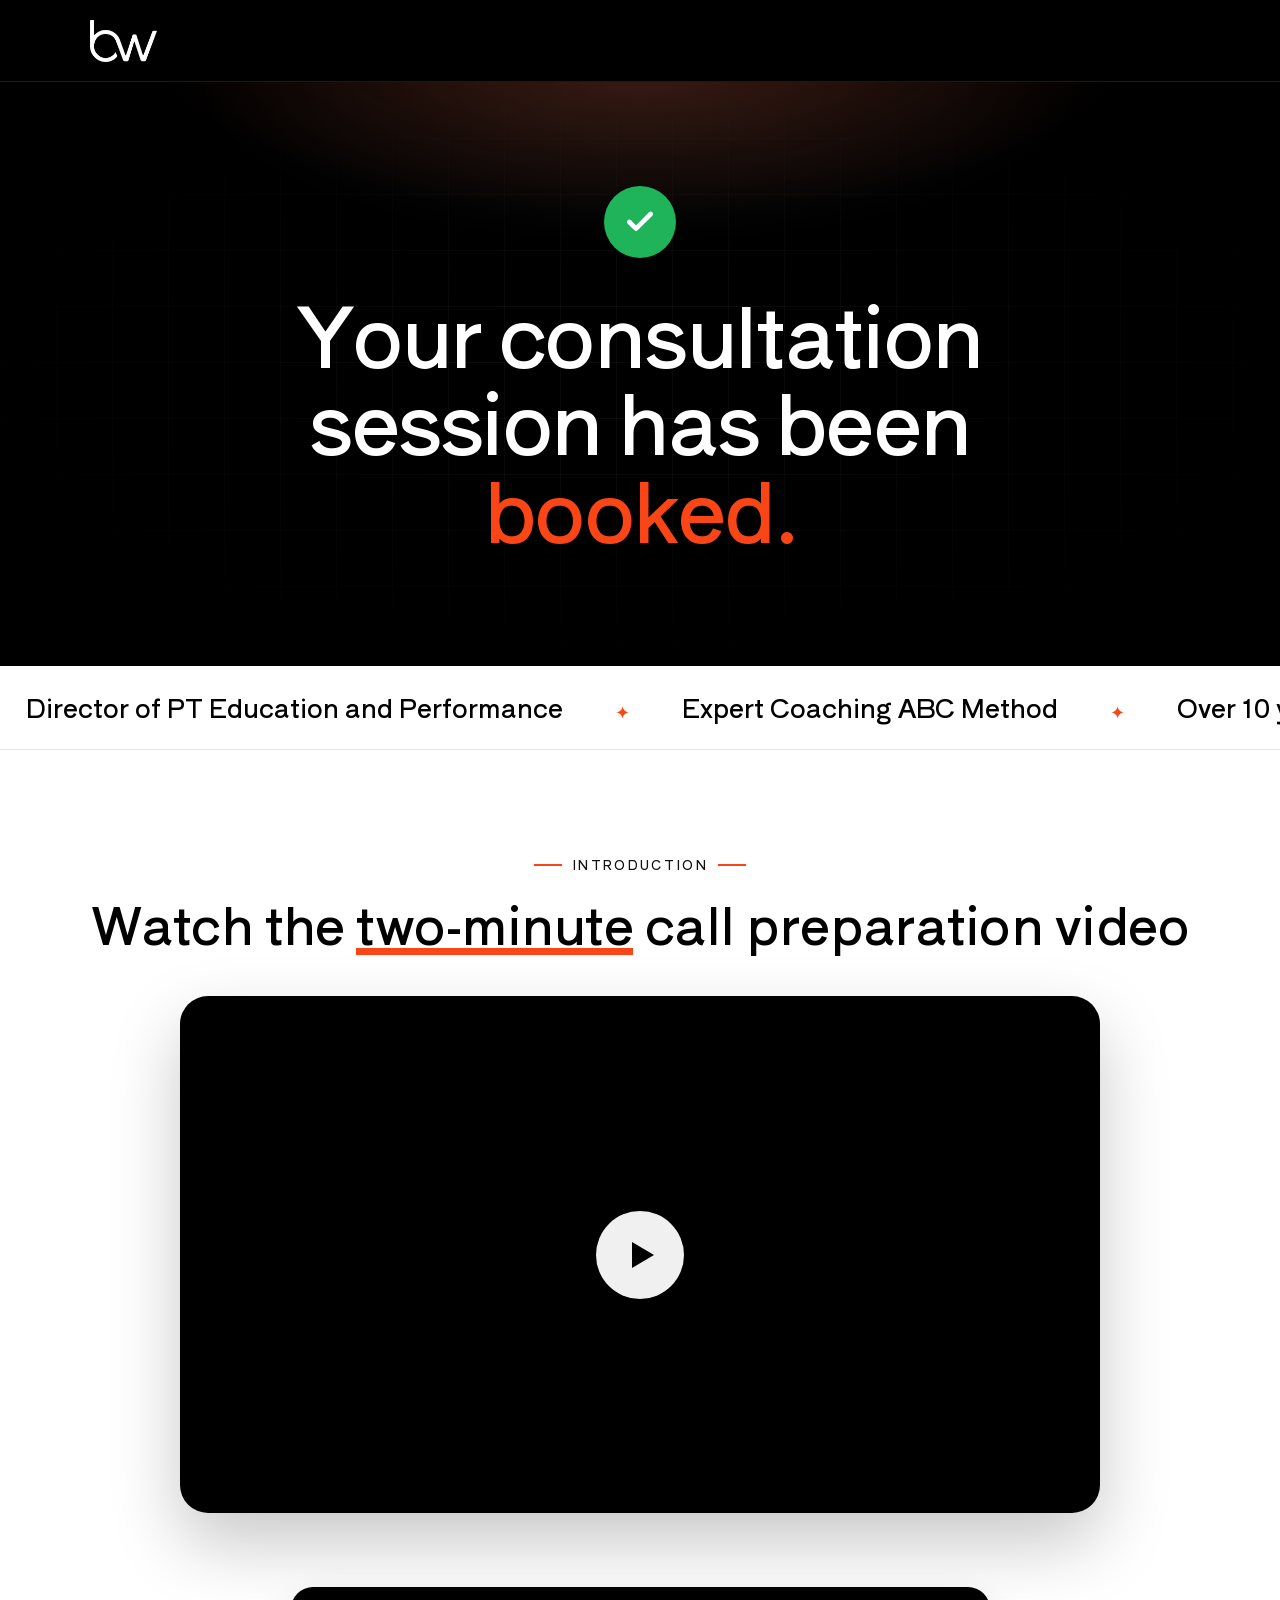
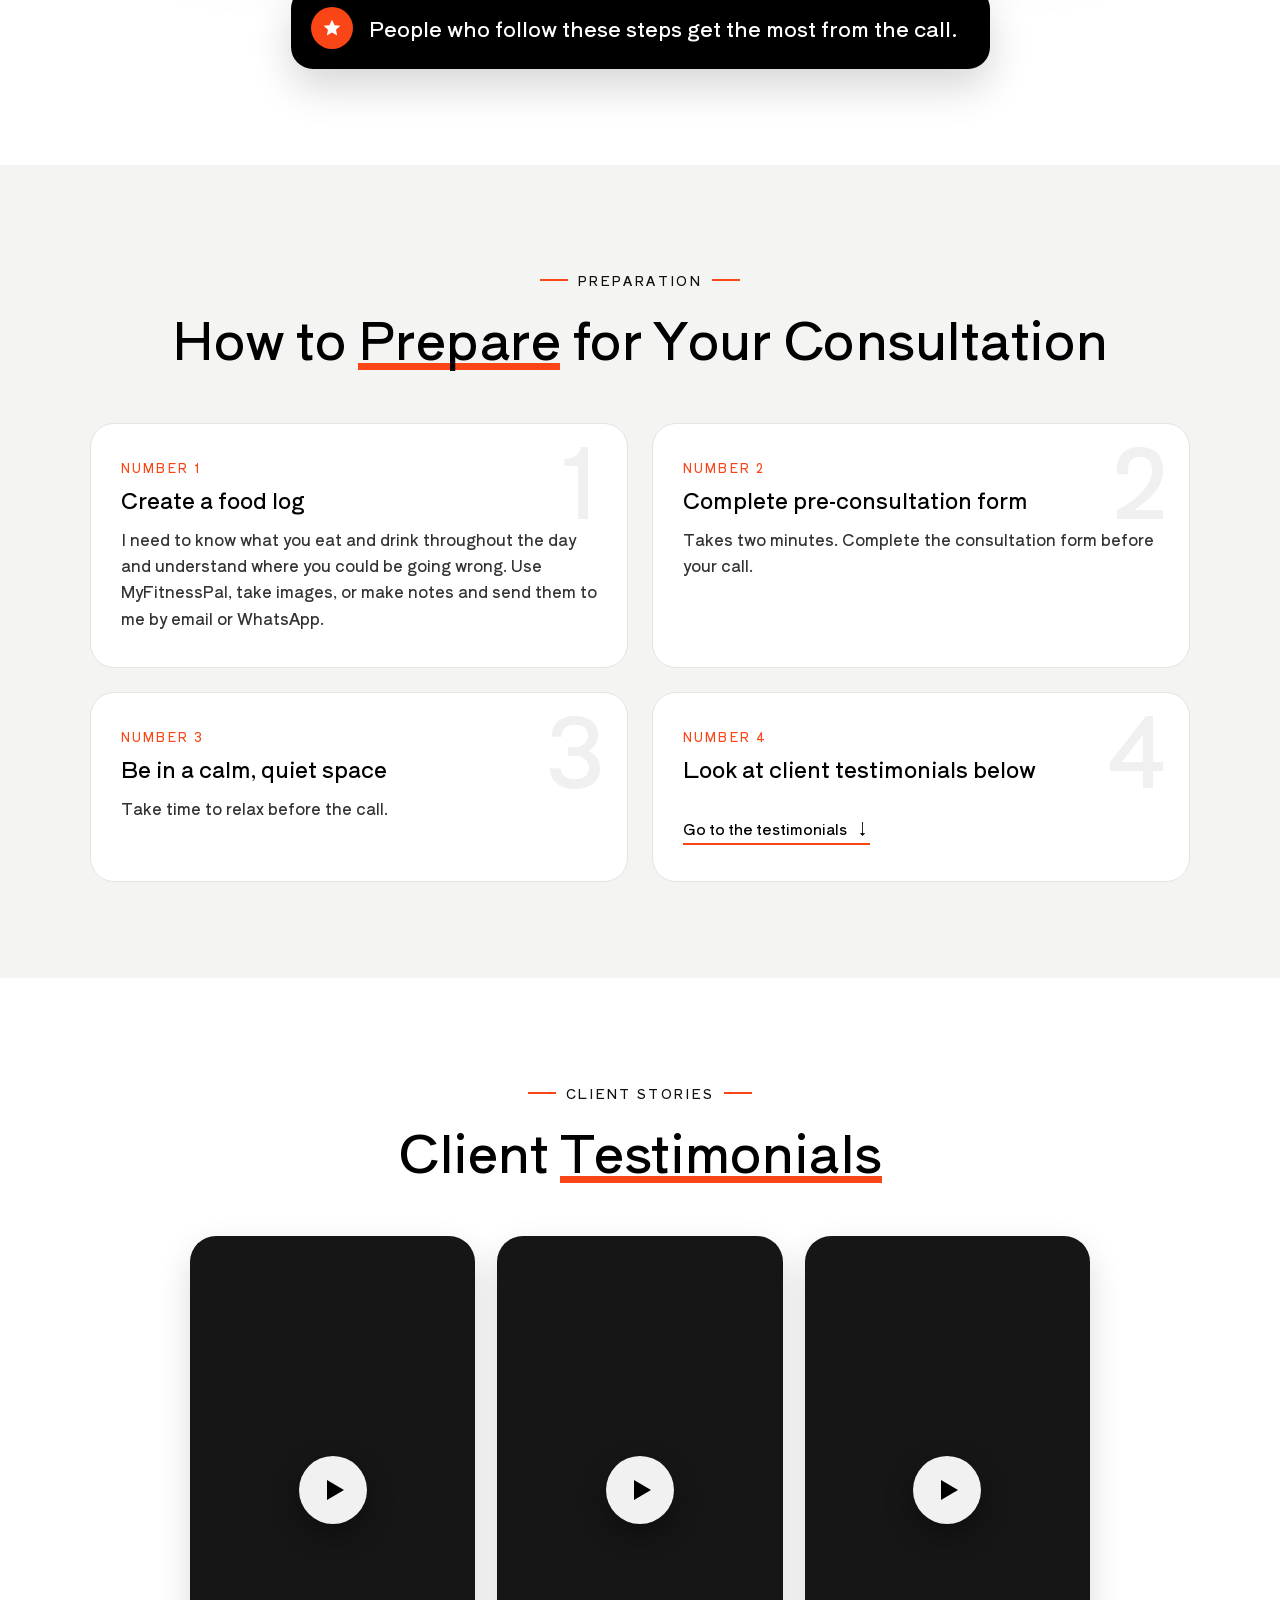
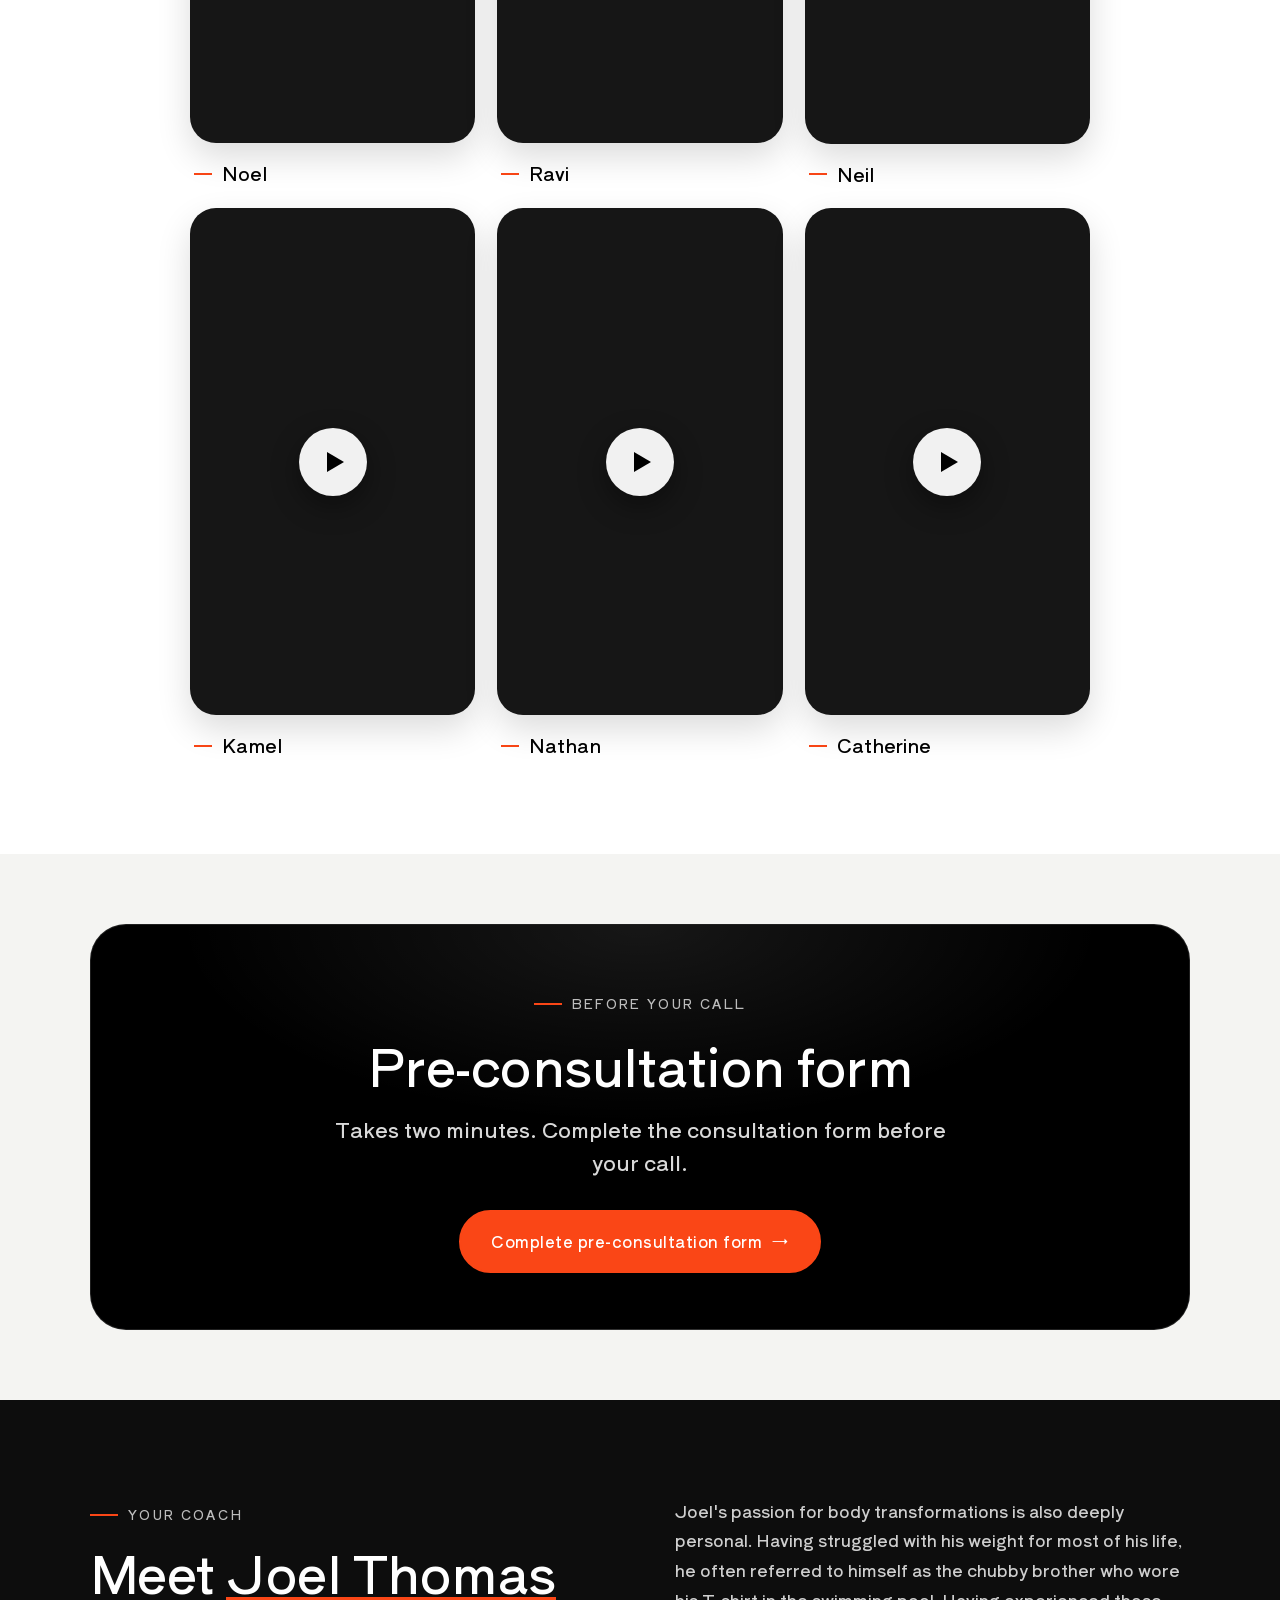
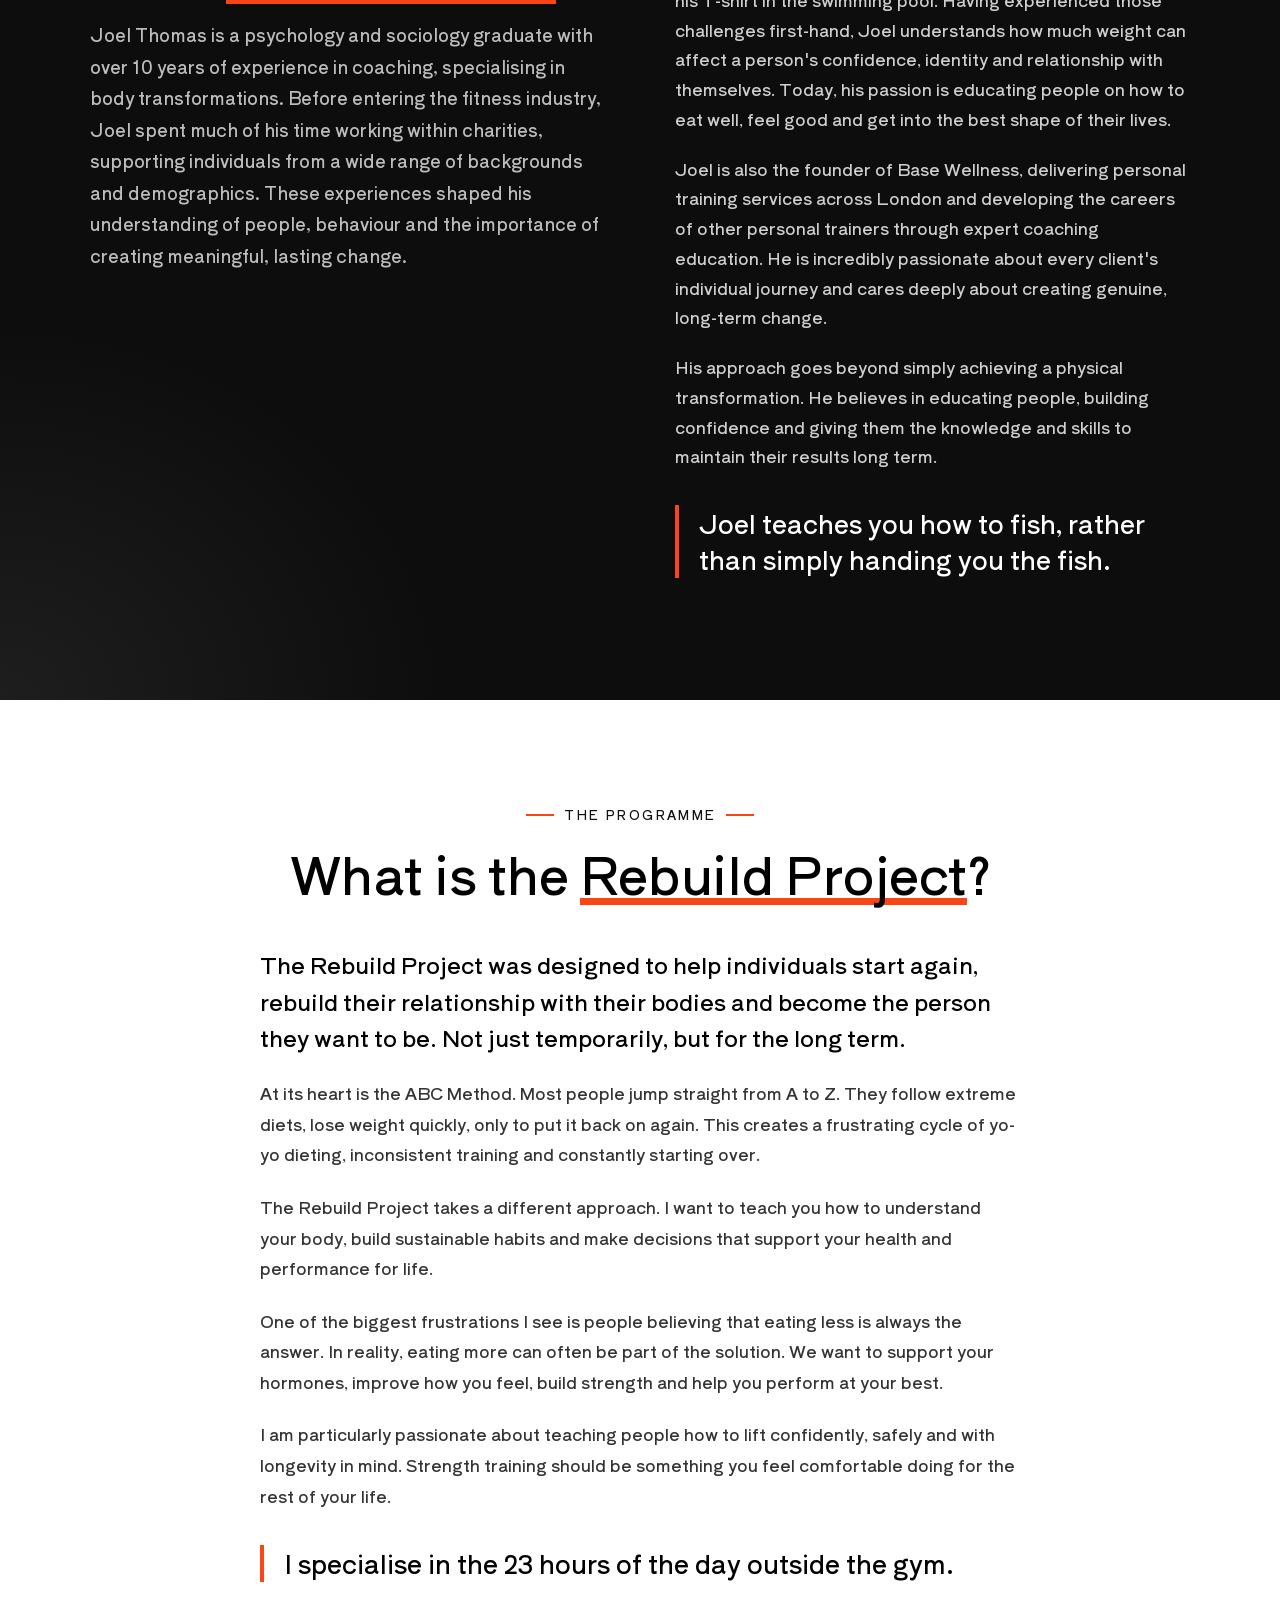
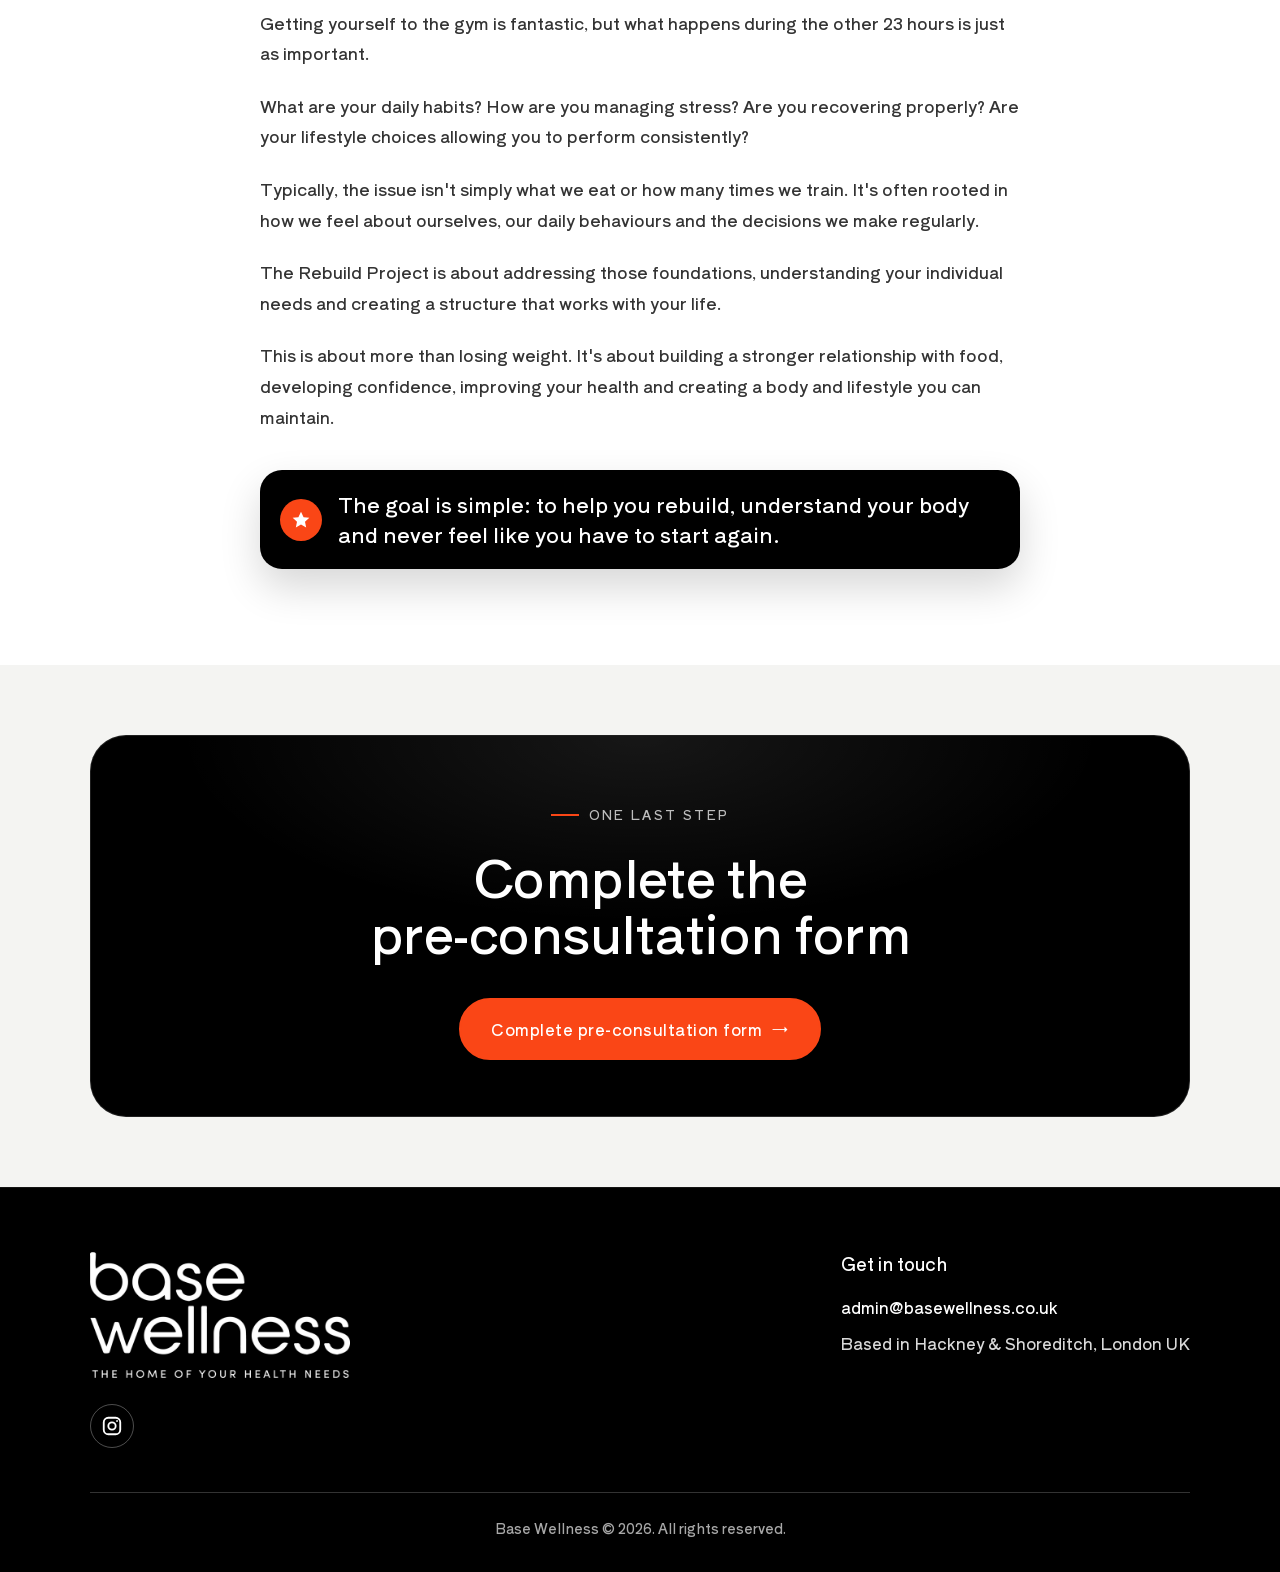
<file: rebuild/index.html>
<!doctype html>
<html lang="en">
<head>
<meta charset="utf-8">
<meta name="viewport" content="width=device-width, initial-scale=1">
<meta name="robots" content="noindex, nofollow">
<title>Your consultation session has been booked | Base Wellness</title>
</head>
<body style="margin:0">
<style>
@import url('https://fonts.googleapis.com/css2?family=Shippori+Antique&display=swap');
/* OPTIONAL (Elementor): only if the page isn't edge-to-edge after following the setup steps, remove the comment markers around the next rule.
.bwlp{width:100vw;max-width:100vw;margin-left:calc(50% - 50vw)}
*/
.bwlp{--bw-black:#000000;--bw-ink:#0d0d0d;--bw-white:#ffffff;--bw-grey:#f4f4f2;--bw-line:#e4e4e0;--bw-text:#333333;--bw-orange:#FA4616;--bw-orange-dark:#d93a0e;--bw-green:#1fb45a;--bw-radius:24px;font-family:"Shippori Antique",sans-serif;color:var(--bw-text);line-height:1.65;overflow-x:clip;-webkit-text-size-adjust:100%;text-size-adjust:100%;-webkit-font-smoothing:antialiased}
.bwlp *{box-sizing:border-box}
.bwlp h1,.bwlp h2,.bwlp h3,.bwlp p,.bwlp li,.bwlp a,.bwlp span,.bwlp strong,.bwlp em,.bwlp section h1,.bwlp section h2,.bwlp section h3,.bwlp section p{font-family:"Shippori Antique",sans-serif!important}
.bwlp section{padding:110px 20px;position:relative}
.bwlp .bw-wrap{max-width:1100px;margin:0 auto;position:relative}
.bwlp section h1,.bwlp section h2,.bwlp section h3{color:var(--bw-black);line-height:1.12;margin:0 0 18px;padding:0;font-weight:400!important;font-style:normal;text-transform:none;letter-spacing:-.01em;text-shadow:none}
.bwlp section h1{font-size:clamp(26px,6.5vw,78px)}
.bwlp section h2{font-size:clamp(22px,4.4vw,52px)}
.bwlp section h3{font-size:22px;letter-spacing:0}
.bwlp section p{margin:0 0 16px;font-weight:400;font-style:normal;text-transform:none}
.bwlp em{font-style:normal;color:inherit;background:linear-gradient(transparent 84%,var(--bw-orange) 84%,var(--bw-orange) 93%,transparent 93%) no-repeat 0 0/100% 100%}
.bwlp .bw-eyebrow{display:inline-flex;align-items:center;gap:10px;font-size:13px;letter-spacing:.18em;text-transform:uppercase;margin-bottom:18px;color:#111}
.bwlp .bw-about .bw-eyebrow,.bwlp .bw-parq-box .bw-eyebrow{color:#bdbdbd}
.bwlp .bw-eyebrow:before{content:"";width:28px;height:2px;background:var(--bw-orange)}
.bwlp .bw-center .bw-eyebrow:after{content:"";width:28px;height:2px;background:var(--bw-orange)}
.bwlp .bw-lead{font-size:clamp(15px,2vw,21px);max-width:660px}
.bwlp .bw-center{text-align:center}
.bwlp .bw-center .bw-lead{margin-left:auto;margin-right:auto}

/* Buttons */
.bwlp .bw-btn{display:inline-flex;align-items:center;gap:10px;padding:16px 30px;border-radius:999px;background:var(--bw-orange);color:var(--bw-white)!important;font-size:16px;letter-spacing:.5px;text-decoration:none!important;border:2px solid var(--bw-orange);transition:transform .25s,background .25s,border-color .25s,box-shadow .25s;cursor:pointer}
.bwlp .bw-btn:after{content:"\2192";transition:transform .25s}
.bwlp .bw-btn:hover{transform:translateY(-3px);background:var(--bw-orange-dark);border-color:var(--bw-orange-dark);box-shadow:0 12px 28px rgba(250,70,22,.35)}
.bwlp .bw-btn:hover:after{transform:translateX(4px)}
.bwlp .bw-btn:focus-visible,.bwlp a:focus-visible{outline:3px solid var(--bw-orange);outline-offset:3px}
.bwlp .bw-btn-outline{background:transparent;color:var(--bw-black)!important;border-color:var(--bw-black);margin-left:10px}
.bwlp .bw-btn-outline:hover{background:var(--bw-black);border-color:var(--bw-black);box-shadow:none}
.bwlp .bw-btn-light{background:var(--bw-orange);border-color:var(--bw-orange);color:var(--bw-white)!important}

/* Animation */
@keyframes bw-up{from{opacity:0;transform:translateY(28px)}to{opacity:1;transform:none}}
@keyframes bw-pulse{0%{box-shadow:0 0 0 0 rgba(31,180,90,.55)}100%{box-shadow:0 0 0 26px rgba(31,180,90,0)}}
@keyframes bw-scroll{from{transform:translateX(0)}to{transform:translateX(-50%)}}
.bwlp .bw-hero .bw-wrap>*{animation:bw-up .8s cubic-bezier(.2,.7,.2,1) both}
.bwlp .bw-hero .bw-wrap>*:nth-child(2){animation-delay:.1s}
.bwlp .bw-hero .bw-wrap>*:nth-child(3){animation-delay:.2s}
.bwlp .bw-hero .bw-wrap>*:nth-child(4){animation-delay:.3s}

/* Header + footer logos */
.bwlp .bw-header{background:var(--bw-black);border-bottom:1px solid rgba(255,255,255,.1)}
.bwlp .bw-header-in{max-width:1240px;margin:0 auto;padding:0 24px;height:81px;display:flex;align-items:center}
.bwlp .bw-header img{display:block;height:42px;width:auto;max-width:none}
.bwlp .bw-footer{background:var(--bw-black);padding:64px 20px 32px;border-top:1px solid rgba(255,255,255,.08);color:#d9d9d9}
.bwlp .bw-footer-grid{display:flex;justify-content:space-between;align-items:flex-start;gap:40px}
.bwlp .bw-footer img{display:block;width:min(260px,100%);height:auto}
.bwlp .bw-footer-brand{display:flex;flex-direction:column;align-items:flex-start;gap:26px}
.bwlp .bw-footer .bw-social{display:inline-flex;align-items:center;justify-content:center;width:44px;height:44px;border:1px solid rgba(255,255,255,.3);border-radius:50%;color:#fff!important;transition:background .3s,border-color .3s,transform .3s}
.bwlp .bw-footer .bw-social svg{width:22px;height:22px;display:block}
.bwlp .bw-footer .bw-social:hover{background:var(--bw-orange);border-color:var(--bw-orange);transform:translateY(-3px);text-decoration:none!important}
.bwlp .bw-footer-contact{text-align:left;min-width:260px}
.bwlp .bw-footer h4{margin:0 0 18px!important;padding:0!important;font-size:18px!important;line-height:1.3!important;font-weight:400!important;letter-spacing:0!important;text-transform:none!important;color:#fff!important;font-family:"Shippori Antique",sans-serif!important}
.bwlp .bw-footer p{margin:0 0 10px;font-size:16px;color:#d9d9d9}
.bwlp .bw-footer a{color:#fff!important;text-decoration:none!important}
.bwlp .bw-footer a:hover{text-decoration:underline!important;text-decoration-color:var(--bw-orange)!important;text-underline-offset:4px}
.bwlp .bw-footer-bottom{margin-top:44px;padding-top:24px;border-top:1px solid rgba(255,255,255,.2);text-align:center;font-size:14px;color:#a8a8a8}
@media (max-width:900px){
  .bwlp .bw-header-in{height:64px;padding:0 18px}
  .bwlp .bw-header img{height:34px}
  .bwlp .bw-footer{padding:44px 18px 26px}
  .bwlp .bw-footer-grid{flex-direction:column;gap:32px}
  .bwlp .bw-footer img{width:min(220px,70%)}
  .bwlp .bw-footer-contact{min-width:0}
  .bwlp .bw-footer-bottom{margin-top:32px}
}

/* Scroll effects (classes are added by the script at the bottom; without the script everything stays visible) */
.bwlp [id]{scroll-margin-top:24px}
.bwlp .bw-progress{position:fixed;top:0;left:0;width:100%;height:3px;background:var(--bw-orange);transform:scaleX(0);transform-origin:left;z-index:9999;pointer-events:none}
.bwlp button.bw-top{position:fixed;right:22px;bottom:22px;z-index:90;width:48px;height:48px;padding:0;margin:0;border:1px solid rgba(255,255,255,.28)!important;border-radius:50%;background:#000!important;color:#fff!important;font-family:"Shippori Antique",sans-serif!important;font-size:20px;line-height:1;cursor:pointer;box-shadow:0 10px 28px rgba(0,0,0,.3);opacity:0;visibility:hidden;transform:translateY(14px);transition:opacity .3s,transform .3s,background .3s,visibility .3s}
.bwlp button.bw-top.is-visible{opacity:1;visibility:visible;transform:none}
.bwlp button.bw-top:hover{background:var(--bw-orange)!important;border-color:var(--bw-orange)!important}
.bwlp.bw-js .bw-reveal{opacity:0;transform:translateY(38px);transition:opacity .9s ease var(--d,0ms),transform .9s cubic-bezier(.2,.7,.2,1) var(--d,0ms)}
.bwlp.bw-js .bw-reveal-right{transform:translateX(44px)}
.bwlp.bw-js .bw-reveal-scale{transform:translateY(28px) scale(.95)}
.bwlp.bw-js .bw-reveal.is-in{opacity:1;transform:none}
.bwlp.bw-js .bw-reveal:not(.is-in) em{background-size:0 100%}
.bwlp.bw-js .bw-reveal.is-in em{transition:background-size 1s cubic-bezier(.2,.7,.2,1) .45s}
/* 1. Hero / confirmation */
.bwlp .bw-hero{background:var(--bw-black);color:#d9d9d9;padding:104px 20px 92px;background-image:radial-gradient(ellipse 55% 45% at 50% -8%,rgba(250,70,22,.2),transparent 70%),radial-gradient(ellipse 50% 40% at 50% 0%,rgba(255,255,255,.07),transparent 70%)}
.bwlp .bw-hero .bw-wrap{z-index:1}
.bwlp .bw-hero:after{content:"";position:absolute;left:0;right:0;bottom:0;height:90px;background:linear-gradient(transparent,#000);pointer-events:none}
.bwlp .bw-hero:before{content:"";position:absolute;inset:0;background-image:linear-gradient(rgba(255,255,255,.04) 1px,transparent 1px),linear-gradient(90deg,rgba(255,255,255,.04) 1px,transparent 1px);background-size:56px 56px;-webkit-mask-image:radial-gradient(ellipse at center,#000 20%,transparent 75%);mask-image:radial-gradient(ellipse at center,#000 20%,transparent 75%)}
.bwlp .bw-hero .bw-check{width:72px;height:72px;border-radius:50%;background:var(--bw-green);display:flex;align-items:center;justify-content:center;margin:0 auto 30px;animation:bw-up .8s cubic-bezier(.2,.7,.2,1) both,bw-pulse 2.4s ease-out 1s infinite}
.bwlp .bw-check svg{width:32px;height:32px}
.bwlp .bw-hero h1{color:var(--bw-white);font-size:clamp(26px,6.6vw,84px);line-height:1.04;letter-spacing:-.03em;margin:0 auto 24px;max-width:900px}
.bwlp .bw-hero h1 em{background:none;color:var(--bw-orange)}
.bwlp .bw-hero .bw-lead{color:#b9b9b9;max-width:580px;font-size:clamp(16px,1.8vw,19px);line-height:1.6;margin-bottom:0}
.bwlp .bw-hero .bw-actions{margin-top:38px}
.bwlp .bw-hero .bw-btn-outline{color:var(--bw-white)!important;border-color:rgba(255,255,255,.55)}
.bwlp .bw-hero .bw-btn-outline:hover{background:var(--bw-white);border-color:var(--bw-white);color:var(--bw-black)!important}
.bwlp .bw-hero .bw-btn-outline:after{content:"\2193"}
.bwlp .bw-hero .bw-btn-outline:hover:after{transform:translateY(3px)}

/* Ticker */
.bwlp .bw-marquee{background:var(--bw-white);color:var(--bw-black);overflow:hidden;white-space:nowrap;padding:20px 0;border-bottom:1px solid var(--bw-line)}
.bwlp .bw-marquee div{display:inline-block;animation:bw-scroll 36s linear infinite}
.bwlp .bw-marquee span{font-size:clamp(18px,2.4vw,26px);padding:0 26px}
.bwlp .bw-marquee span:after{content:"\2726";margin-left:52px;color:var(--bw-orange);font-size:.7em;vertical-align:middle}

/* 2. Preparation intro */
.bwlp .bw-intro{padding:84px 20px 90px}
.bwlp .bw-callout{display:inline-flex;align-items:center;gap:16px;margin-top:34px;padding:20px 32px 20px 20px;background:var(--bw-black);color:#fff;border-radius:22px;font-size:clamp(17px,2vw,21px);line-height:1.4;text-align:left;box-shadow:0 18px 40px rgba(0,0,0,.16)}
.bwlp .bw-callout svg{flex:0 0 42px;width:42px;height:42px;padding:11px;border-radius:50%;background:var(--bw-orange)}

/* Grids and cards */
.bwlp .bw-grey{background:var(--bw-grey)}
.bwlp .bw-grid{display:grid;gap:24px;margin-top:56px}
.bwlp .bw-grid>*{min-width:0}
.bwlp .bw-grid-2{grid-template-columns:repeat(2,minmax(0,1fr))}
.bwlp .bw-grid-3{grid-template-columns:repeat(3,minmax(0,1fr))}
.bwlp .bw-grid-5{grid-template-columns:repeat(5,minmax(0,1fr))}
.bwlp .bw-card{background:var(--bw-white);border-radius:var(--bw-radius);padding:34px 30px 36px;position:relative;overflow:hidden;border:1px solid var(--bw-line);text-align:left;transition:transform .35s,background .35s,border-color .35s,box-shadow .35s}
.bwlp .bw-card:hover{transform:translateY(-6px);background:var(--bw-black);border-color:var(--bw-black);box-shadow:0 24px 48px rgba(0,0,0,.18)}
.bwlp .bw-card .bw-num{position:absolute;top:6px;right:22px;font-size:96px;line-height:1;color:var(--bw-black);opacity:.06;pointer-events:none;transition:opacity .35s,color .35s}
.bwlp .bw-card:hover .bw-num{color:#fff;opacity:.14}
.bwlp .bw-card h3{position:relative;margin-top:58px;margin-bottom:12px;transition:color .35s}
.bwlp .bw-card p{margin:0;font-size:16px;position:relative;transition:color .35s}
.bwlp .bw-card:hover h3{color:#fff}
.bwlp .bw-card:hover p{color:#bdbdbd}
.bwlp .bw-card:before{content:"";display:block;width:36px;height:4px;border-radius:4px;background:var(--bw-orange);position:absolute;top:34px;left:30px}
.bwlp .bw-card ul{list-style:none;margin:0;padding:0;position:relative}
.bwlp .bw-card li{position:relative;padding-left:22px;margin-bottom:10px;font-size:16px;transition:color .35s}
.bwlp .bw-card li:last-child{margin-bottom:0}
.bwlp .bw-card li:before{content:"";position:absolute;left:0;top:11px;width:7px;height:7px;border-radius:50%;background:var(--bw-orange)}
.bwlp .bw-card:hover li{color:#bdbdbd}
/* Preparation section polish */
.bwlp .bw-embed.bw-yt{box-shadow:0 30px 70px rgba(0,0,0,.22)}
.bwlp .bw-dur{position:absolute;left:20px;bottom:20px;z-index:3;padding:6px 14px;border-radius:999px;background:rgba(0,0,0,.72);color:#fff;font-size:14px;letter-spacing:.06em;-webkit-backdrop-filter:blur(6px);backdrop-filter:blur(6px)}
.bwlp .bw-prep-note{display:grid;grid-template-columns:.85fr 1.15fr;gap:28px 44px;align-items:center;max-width:920px;margin:44px auto 0;text-align:left}
.bwlp .bw-prep-note .bw-lead{margin:0;max-width:none;font-size:clamp(18px,2vw,22px);line-height:1.55;color:var(--bw-black)}
.bwlp .bw-prep-note .bw-callout{display:flex;width:100%;margin:0}
.bwlp section h3.bw-subhead{margin:76px 0 0;font-size:clamp(19px,3.2vw,38px)}
.bwlp h3.bw-subhead:before{content:"";display:block;width:48px;height:3px;border-radius:3px;background:var(--bw-orange);margin:0 auto 24px}
.bwlp .bw-subhead + .bw-grid{margin-top:40px}
.bwlp .bw-card .bw-step-label{position:relative;display:block;margin-top:0;font-size:12px;letter-spacing:.18em;text-transform:uppercase;color:var(--bw-orange);transition:color .35s}
.bwlp .bw-card .bw-step-label + h3{margin-top:8px}
.bwlp .bw-card:hover .bw-step-label{color:#ff8a66}
.bwlp .bw-card:before{display:none}
.bwlp .bw-card .bw-card-link{position:relative;display:inline-flex;align-items:center;gap:8px;margin-top:22px;padding-bottom:2px;border-bottom:2px solid var(--bw-orange);color:var(--bw-black)!important;font-size:15px;text-decoration:none!important;transition:color .35s,gap .3s}
.bwlp .bw-card .bw-card-link:after{content:"\2193"}
.bwlp .bw-card .bw-card-link:hover{gap:12px}
.bwlp .bw-card:hover .bw-card-link{color:#fff!important}
.bwlp section h2{text-wrap:balance}

/* 3. Meet Base Wellness */
.bwlp .bw-about{background:var(--bw-ink);color:#cfcfcf;background-image:radial-gradient(ellipse 50% 60% at 0% 100%,rgba(255,255,255,.07),transparent 70%)}
.bwlp .bw-about h2,.bwlp .bw-about h3{color:var(--bw-white)}
.bwlp .bw-split{display:grid;grid-template-columns:1fr 1fr;gap:70px;align-items:start}
.bwlp .bw-benefits{counter-reset:bw}
.bwlp .bw-split>div:first-child{position:sticky;top:40px}
.bwlp .bw-about .bw-split>div:first-child p{font-size:17px;line-height:1.7;color:#bdbdbd}
.bwlp .bw-benefit{background:rgba(255,255,255,.04);border:1px solid rgba(255,255,255,.1);border-radius:22px;padding:26px 28px 26px 92px;margin-bottom:14px;position:relative;counter-increment:bw;transition:background .3s,border-color .3s,transform .3s}
.bwlp .bw-benefit:before{content:"0" counter(bw);position:absolute;left:26px;top:26px;width:44px;height:44px;display:flex;align-items:center;justify-content:center;border:1px solid rgba(255,255,255,.28);border-radius:50%;font-size:15px;letter-spacing:.04em;color:#cfcfcf;transition:color .3s,border-color .3s,background .3s}
.bwlp .bw-benefit:hover{background:rgba(255,255,255,.08);border-color:rgba(255,255,255,.3);transform:translateX(6px)}
.bwlp .bw-benefit:hover:before{color:#fff;background:var(--bw-orange);border-color:var(--bw-orange)}
.bwlp .bw-benefit h3{font-size:22px!important;line-height:1.25!important;margin:0 0 8px!important;color:#fff;letter-spacing:0!important}
.bwlp .bw-benefit p{margin:0!important;font-size:16px!important;line-height:1.65!important;color:#bdbdbd}
.bwlp .bw-card h3{font-size:22px!important;line-height:1.25!important}

/* 6. Prepare video */
.bwlp .bw-embed{position:relative;aspect-ratio:16/9;max-width:920px;margin:44px auto 0;border-radius:28px;overflow:hidden;background:#000;box-shadow:0 24px 60px rgba(0,0,0,.2)}
.bwlp .bw-embed iframe{position:absolute;inset:0;width:100%;height:100%;border:0}
.bwlp .bw-embed video{position:absolute;inset:0;width:100%;height:100%;max-width:none;object-fit:contain;background:#000;display:block}
.bwlp section h3.bw-subhead{font-size:clamp(24px,3vw,34px);margin:72px 0 0}

/* 5 + 7. Client videos */
.bwlp .bw-video{position:relative;overflow:hidden;background:#161616;aspect-ratio:9/16;width:100%;min-width:0;border-radius:26px;box-shadow:0 14px 34px rgba(0,0,0,.14);transition:box-shadow .35s}
.bwlp .bw-video video{position:absolute;inset:0;width:100%;height:100%;max-width:100%;object-fit:cover;display:block}
.bwlp .bw-video iframe{position:absolute;inset:0;width:100%;height:100%;border:0;display:block}
/* Video thumbnails with custom play button (script at the bottom swaps in the YouTube player on click) */
.bwlp a.bw-yt{display:block;cursor:pointer;text-decoration:none!important}
.bwlp .bw-yt img{position:absolute;inset:0;width:100%;height:100%;max-width:none;object-fit:cover;display:block;filter:brightness(.9);transition:transform .6s,filter .3s}
.bwlp .bw-yt:hover img{transform:scale(1.04);filter:brightness(1)}
.bwlp .bw-yt:before{content:"";position:absolute;left:50%;top:50%;width:68px;height:68px;margin:-34px 0 0 -34px;border-radius:50%;background:rgba(255,255,255,.94);box-shadow:0 10px 28px rgba(0,0,0,.4);transition:transform .3s,background .3s;z-index:1}
.bwlp .bw-yt:after{content:"";position:absolute;left:50%;top:50%;margin:-10px 0 0 -6px;border-style:solid;border-width:10px 0 10px 17px;border-color:transparent transparent transparent #000;transition:border-color .3s;z-index:2}
.bwlp .bw-yt:hover:before{transform:scale(1.1);background:var(--bw-orange)}
.bwlp .bw-yt:hover:after{border-left-color:#fff}
.bwlp .bw-embed.bw-yt:before{width:88px;height:88px;margin:-44px 0 0 -44px}
.bwlp .bw-embed.bw-yt:after{margin:-13px 0 0 -8px;border-width:13px 0 13px 22px}
.bwlp .bw-yt.is-playing:before,.bwlp .bw-yt.is-playing:after{display:none}
.bwlp .bw-yt:focus-visible{outline:3px solid var(--bw-orange);outline-offset:3px}
.bwlp .bw-yt video{position:absolute;inset:0;width:100%;height:100%;max-width:none;object-fit:cover;background:#000;display:block}
.bwlp .bw-caption{min-width:0;overflow-wrap:anywhere}

.bwlp .bw-testi .bw-grid{align-items:start;gap:22px}
.bwlp .bw-testi .bw-grid-5{gap:20px}
.bwlp .bw-testi .bw-grid>div{text-align:left;transition:transform .35s}
.bwlp .bw-testi .bw-grid-3{max-width:900px;margin-left:auto;margin-right:auto}
.bwlp .bw-testi .bw-grid>div:hover{transform:translateY(-6px)}
.bwlp .bw-testi .bw-grid>div:hover .bw-video{box-shadow:0 28px 56px rgba(0,0,0,.24)}
.bwlp .bw-caption{padding:18px 4px 0}
.bwlp .bw-caption strong{display:flex;align-items:center;gap:10px;font-size:19px;font-weight:400;color:var(--bw-black);line-height:1.3}
.bwlp .bw-caption strong:before{content:"";flex:0 0 18px;height:2px;background:var(--bw-orange)}

/* 8. PAR-Q */
.bwlp .bw-parq{background:var(--bw-grey);padding-top:70px;padding-bottom:70px}
.bwlp .bw-parq-box{background:var(--bw-black);color:#d9d9d9;border-radius:36px;border:1px solid rgba(255,255,255,.12);padding:60px 30px 56px;text-align:center;position:relative;overflow:hidden;background-image:radial-gradient(ellipse 60% 70% at 50% 0%,rgba(255,255,255,.09),transparent 70%)}
.bwlp .bw-parq-box .bw-eyebrow{margin-bottom:22px}
.bwlp .bw-parq-box h2{color:#fff;max-width:760px;margin:0 auto 20px;line-height:1.08}
.bwlp .bw-parq-box .bw-lead{margin:0 auto 32px;max-width:620px;line-height:1.55}
.bwlp .bw-parq-box .bw-btn-light:hover{background:#fff;border-color:#fff;color:var(--bw-black)!important;box-shadow:0 12px 28px rgba(255,255,255,.15)}

@media (min-width:901px) and (max-width:1100px){
  .bwlp .bw-testi .bw-grid-5{grid-template-columns:repeat(6,minmax(0,1fr))}
  .bwlp .bw-testi .bw-grid-5>div{grid-column:span 2}
  .bwlp .bw-testi .bw-grid-5>div:nth-child(4){grid-column:2/4}
  .bwlp .bw-testi .bw-grid-5>div:nth-child(5){grid-column:4/6}
}
@media (max-width:900px){
  .bwlp .bw-grid-2,.bwlp .bw-grid-3,.bwlp .bw-split{grid-template-columns:1fr}
  .bwlp .bw-split{gap:28px}
  .bwlp section{padding:48px 18px}
  .bwlp .bw-intro{padding:44px 18px 48px}
  .bwlp .bw-hero{padding:56px 18px 48px}
  .bwlp .bw-grid{gap:14px;margin-top:32px}
  .bwlp .bw-card{padding:26px 22px 28px}
  .bwlp .bw-card:before{top:26px;left:22px}
  .bwlp .bw-card h3{margin-top:40px}
  .bwlp .bw-split>div:first-child{position:static}
  .bwlp .bw-benefit{padding:18px 18px 18px 70px;margin-bottom:10px}
  .bwlp .bw-benefit:before{left:16px;top:18px;width:38px;height:38px;font-size:13px}
  .bwlp .bw-benefit h3{font-size:19px!important}
  .bwlp .bw-benefit p{font-size:15px!important}
  .bwlp .bw-marquee{padding:14px 0}
  .bwlp .bw-callout{margin-top:24px;padding:16px 20px 16px 16px;gap:14px;border-radius:18px}
  .bwlp .bw-embed{margin-top:28px;border-radius:18px}
  .bwlp section h3.bw-subhead{margin-top:44px}
  .bwlp .bw-testi .bw-grid{display:flex;gap:14px;overflow-x:auto;scroll-snap-type:x mandatory;-webkit-overflow-scrolling:touch;margin:28px -18px 0;padding:6px 18px 14px;scrollbar-width:none}
  .bwlp .bw-testi .bw-grid::-webkit-scrollbar{display:none}
  .bwlp .bw-testi .bw-grid>div{flex:0 0 74%;max-width:300px;scroll-snap-align:center;padding:0}
  .bwlp .bw-testi .bw-grid>div:hover{transform:none}
  .bwlp .bw-testi .bw-video,.bwlp .bw-testi .bw-grid-3{max-width:900px;margin-left:auto;margin-right:auto}
  .bwlp .bw-caption{padding:14px 2px 0}
  .bwlp .bw-prep-note{grid-template-columns:1fr;gap:18px;margin-top:28px;text-align:center}
  .bwlp .bw-prep-note .bw-callout{text-align:left}
  .bwlp section h3.bw-subhead{margin-top:48px}
  .bwlp .bw-subhead + .bw-grid{margin-top:26px}
  .bwlp .bw-dur{left:14px;bottom:14px;font-size:13px;padding:5px 11px}
}
@media (max-width:520px){
  .bwlp .bw-btn{display:flex;justify-content:center}
  .bwlp .bw-btn-outline{margin:12px 0 0}
  .bwlp section h1{margin-bottom:16px}
  .bwlp section h2{margin-bottom:12px}
  .bwlp .bw-eyebrow{margin-bottom:12px}
  .bwlp .bw-hero .bw-check{width:60px;height:60px;margin-bottom:22px}
  .bwlp .bw-check svg{width:26px;height:26px}
  .bwlp .bw-hero h1{margin-bottom:16px}
  .bwlp .bw-hero .bw-actions{margin-top:26px}
  .bwlp .bw-parq{padding-top:36px;padding-bottom:36px}
  .bwlp .bw-parq-box{padding:36px 18px 32px;border-radius:24px}
  .bwlp .bw-parq-box h2{margin-bottom:12px}
  .bwlp .bw-parq-box .bw-lead{margin-bottom:22px}
}
/* Mobile type scale and spacing (phones) */
@media (max-width:600px){
  .bwlp .bw-hero h1{font-size:clamp(26px,7.6vw,32px)!important;line-height:1.1;letter-spacing:-.02em;margin-bottom:12px}
  .bwlp section h2{font-size:clamp(22px,6.2vw,26px)!important;line-height:1.18!important}
  .bwlp section h3.bw-subhead{font-size:clamp(19px,5.4vw,22px)!important}
  .bwlp .bw-card h3{font-size:17px!important}
  .bwlp .bw-benefit h3{font-size:16.5px!important}
  .bwlp .bw-card p,.bwlp .bw-card li{font-size:14px;line-height:1.6}
  .bwlp .bw-benefit p{font-size:14px!important}
  .bwlp .bw-about .bw-split>div:first-child p{font-size:15px}
  .bwlp .bw-lead{font-size:15px}
  .bwlp .bw-hero .bw-lead{font-size:14.5px}
  .bwlp .bw-prep-note .bw-lead{font-size:15.5px}
  .bwlp .bw-callout{font-size:14.5px}
  .bwlp .bw-eyebrow{font-size:11px;letter-spacing:.14em;gap:8px}
  .bwlp .bw-eyebrow:before,.bwlp .bw-center .bw-eyebrow:after{width:18px}
  .bwlp .bw-btn{font-size:14px;padding:14px 20px}
  .bwlp .bw-card .bw-num{font-size:52px;top:12px;right:16px}
  .bwlp .bw-caption strong{font-size:15.5px}
  .bwlp .bw-footer h4{font-size:16px!important}
  .bwlp .bw-footer p{font-size:14px}
  .bwlp .bw-footer-bottom{font-size:12.5px}
  .bwlp .bw-marquee span{font-size:14.5px;padding:0 16px}
  .bwlp .bw-testi .bw-grid.bw-grid-3,.bwlp .bw-testi .bw-grid.bw-grid-5{max-width:none;margin:28px -18px 0}
}
@media (max-width:380px){
  .bwlp .bw-hero h1{font-size:26px!important}
  .bwlp section h2{font-size:22px!important}
  .bwlp .bw-header-in{padding:0 14px}
  .bwlp section{padding-left:14px;padding-right:14px}
  .bwlp .bw-testi .bw-grid.bw-grid-3,.bwlp .bw-testi .bw-grid.bw-grid-5{margin-left:-14px;margin-right:-14px;padding-left:14px;padding-right:14px}
  .bwlp .bw-card{padding:24px 18px 26px}
  .bwlp .bw-parq-box{padding-left:14px;padding-right:14px}
}
@media (prefers-reduced-motion:reduce){
  .bwlp *,.bwlp *:before,.bwlp *:after{animation:none!important;transition:none!important}
}

/* The Rebuild Project additions */
.bwlp .bw-brand{display:inline-block;color:#fff;font-size:22px;line-height:1;letter-spacing:.01em}
.bwlp .bw-brand-lg{font-size:clamp(28px,4vw,40px);line-height:1.1}
.bwlp .bw-prose p{font-size:17px;line-height:1.75;margin:0 0 20px}
.bwlp .bw-about .bw-prose p{color:#cfcfcf}
.bwlp .bw-article{max-width:760px;margin:44px auto 0;text-align:left}
.bwlp .bw-article p{font-size:17px;line-height:1.8;margin:0 0 22px;color:var(--bw-text)}
.bwlp .bw-article p.bw-first{font-size:clamp(19px,2.2vw,23px);line-height:1.6;color:var(--bw-black)}
.bwlp .bw-article .bw-callout{display:flex;width:100%;margin-top:38px}
.bwlp .bw-intro-callout{display:flex;justify-content:center;margin-top:40px}
.bwlp .bw-about .bw-split>div:first-child p.bw-first-bio{font-size:18px;line-height:1.75}
.bwlp .bw-parq-box h2 + .bw-btn{margin-top:18px}
.bwlp .bw-article p.bw-key,.bwlp .bw-prose p.bw-key{font-size:clamp(20px,2.4vw,26px);line-height:1.4;color:var(--bw-black);padding-left:20px;border-left:4px solid var(--bw-orange);margin:34px 0 26px}
.bwlp .bw-about .bw-prose p.bw-key{color:#fff}
.bwlp .bw-footer.bw-footer-slim{padding:40px 20px 36px}
.bwlp .bw-footer-solo{margin-top:0;padding-top:0;border-top:0}
@media (max-width:900px){.bwlp .bw-footer.bw-footer-slim{padding:30px 18px 28px}}
@media (max-width:600px){
  .bwlp .bw-brand{font-size:18px}
  .bwlp .bw-prose p{font-size:15px}
  .bwlp .bw-article{margin-top:28px}
  .bwlp .bw-article p{font-size:15px;line-height:1.75}
  .bwlp .bw-article p.bw-first{font-size:16.5px}
  .bwlp .bw-article p.bw-key,.bwlp .bw-prose p.bw-key{font-size:18px;padding-left:14px;margin:24px 0 20px}
  .bwlp .bw-intro-callout{margin-top:26px}
}

/* Responsive polish: Windows desktops, laptops, tablets and phones */
@media (min-width:901px){
  .bwlp section{padding-top:clamp(72px,7.5vw,110px);padding-bottom:clamp(72px,7.5vw,110px)}
  .bwlp .bw-header-in{max-width:1140px;padding:0 20px}
}
@media (min-width:1500px){
  .bwlp .bw-wrap{max-width:1240px}
  .bwlp .bw-header-in{max-width:1280px}
  .bwlp .bw-embed{max-width:1000px}
  .bwlp .bw-testi .bw-grid-3{max-width:1000px}
  .bwlp .bw-article{max-width:820px}
}
@media (min-width:601px) and (max-width:900px){
  .bwlp section{padding:64px 28px}
  .bwlp .bw-hero{padding:72px 28px 64px}
  .bwlp .bw-parq{padding-top:56px;padding-bottom:56px}
  .bwlp .bw-header-in{padding:0 28px}
  .bwlp .bw-footer{padding-left:28px;padding-right:28px}
  .bwlp .bw-grid-2{grid-template-columns:repeat(2,minmax(0,1fr))}
  .bwlp .bw-embed{margin-top:36px;border-radius:24px}
  .bwlp .bw-testi .bw-grid.bw-grid-3{display:grid;grid-template-columns:repeat(3,minmax(0,1fr));gap:18px;overflow:visible;margin:40px 0 0;padding:0;max-width:none}
  .bwlp .bw-testi .bw-grid.bw-grid-3>div{flex:none;max-width:none;padding:0}
}
@media (max-width:900px){
  .bwlp .bw-card .bw-card-link{padding:10px 0 4px}
}
@media (hover:none){
  .bwlp .bw-card:hover{transform:none;background:var(--bw-white);border-color:var(--bw-line);box-shadow:none}
  .bwlp .bw-card:hover h3{color:var(--bw-black)}
  .bwlp .bw-card:hover p,.bwlp .bw-card:hover li{color:var(--bw-text)}
  .bwlp .bw-card:hover .bw-num{color:var(--bw-black);opacity:.06}
  .bwlp .bw-card:hover .bw-step-label{color:var(--bw-orange)}
  .bwlp .bw-card:hover .bw-card-link{color:var(--bw-black)!important}
  .bwlp .bw-testi .bw-grid>div:hover{transform:none}
  .bwlp .bw-yt:hover img{transform:none;filter:brightness(.9)}
  .bwlp .bw-yt:hover:before{transform:none;background:rgba(255,255,255,.94)}
  .bwlp .bw-yt:hover:after{border-left-color:#000}
  .bwlp .bw-btn:hover{transform:none}
}
.bwlp button.bw-top{bottom:calc(22px + env(safe-area-inset-bottom,0px));right:calc(22px + env(safe-area-inset-right,0px))}

</style>

<div class="bwlp">

  <!-- HEADER -->
  <div class="bw-header"><div class="bw-header-in"><img src="../assets/bw-monogram-white.png" alt="Base Wellness" width="260" height="162"></div></div>

  <!-- 1. BOOKING CONFIRMATION -->
  <section class="bw-hero bw-center">
    <div class="bw-wrap">
      <div class="bw-check">
        <svg viewBox="0 0 24 24" fill="none" stroke="#fff" stroke-width="3.5" stroke-linecap="round" stroke-linejoin="round"><polyline points="20 6 9 17 4 12"></polyline></svg>
      </div>
      <h1>Your consultation<br>session has been<br><em>booked.</em></h1>
    </div>
  </section>

  <!-- 2. SLIDING INFORMATION BAR -->
  <div class="bw-marquee" aria-hidden="true">
    <div>
      <span>Director of PT Education and Performance</span><span>Expert Coaching ABC Method</span><span>Over 10 years of product development</span><span>Psychology applied to Nutrition and Training</span>
      <span>Director of PT Education and Performance</span><span>Expert Coaching ABC Method</span><span>Over 10 years of product development</span><span>Psychology applied to Nutrition and Training</span>
    </div>
  </div>

  <!-- 3. INTRODUCTION VIDEO -->
  <section id="bw-intro">
    <div class="bw-wrap bw-center">
      <span class="bw-eyebrow">Introduction</span>
      <h2>Watch the <em>two-minute</em> call preparation video</h2>
      <a class="bw-embed bw-yt" href="#" onclick="return false;" aria-label="Play the call preparation video"></a>
      <div class="bw-intro-callout">
        <div class="bw-callout">
          <svg viewBox="0 0 24 24" fill="#fff" aria-hidden="true"><polygon points="12 2 15.1 8.6 22 9.3 16.8 14 18.2 21 12 17.4 5.8 21 7.2 14 2 9.3 8.9 8.6"></polygon></svg>
          <span>People who follow these steps get the most from the call.</span>
        </div>
      </div>
    </div>
  </section>

  <!-- 4. HOW TO PREPARE FOR YOUR CONSULTATION -->
  <section class="bw-grey" id="bw-prepare">
    <div class="bw-wrap bw-center">
      <span class="bw-eyebrow">Preparation</span>
      <h2>How to <em>Prepare</em> for Your Consultation</h2>
      <div class="bw-grid bw-grid-2">
        <div class="bw-card">
          <div class="bw-num">1</div>
          <span class="bw-step-label">Number 1</span>
          <h3>Create a food log</h3>
          <p>I need to know what you eat and drink throughout the day and understand where you could be going wrong. Use MyFitnessPal, take images, or make notes and send them to me by email or WhatsApp.</p>
        </div>
        <div class="bw-card">
          <div class="bw-num">2</div>
          <span class="bw-step-label">Number 2</span>
          <h3>Complete pre-consultation form</h3>
          <p>Takes two minutes. Complete the consultation form before your call.</p>
        </div>
        <div class="bw-card">
          <div class="bw-num">3</div>
          <span class="bw-step-label">Number 3</span>
          <h3>Be in a calm, quiet space</h3>
          <p>Take time to relax before the call.</p>
        </div>
        <div class="bw-card">
          <div class="bw-num">4</div>
          <span class="bw-step-label">Number 4</span>
          <h3>Look at client testimonials below</h3>
          <a class="bw-card-link" href="#bw-reviews">Go to the testimonials</a>
        </div>
      </div>
    </div>
  </section>

  <!-- 5. CLIENT TESTIMONIALS -->
  <section class="bw-testi" id="bw-reviews">
    <div class="bw-wrap bw-center">
      <span class="bw-eyebrow">Client stories</span>
      <h2>Client <em>Testimonials</em></h2>
      <div class="bw-grid bw-grid-3">
        <div>
          <a class="bw-video bw-yt" href="#" onclick="return false;" aria-label="Play Noel's testimonial"></a>
          <div class="bw-caption"><strong>Noel</strong></div>
        </div>
        <div>
          <a class="bw-video bw-yt" href="#" onclick="return false;" aria-label="Play Ravi's testimonial"></a>
          <div class="bw-caption"><strong>Ravi</strong></div>
        </div>
        <div>
          <a class="bw-video bw-yt" href="#" onclick="return false;" aria-label="Play Neil's testimonial"></a>
          <div class="bw-caption"><strong>Neil</strong></div>
        </div>
        <div>
          <a class="bw-video bw-yt" href="#" onclick="return false;" aria-label="Play Kamel's testimonial"></a>
          <div class="bw-caption"><strong>Kamel</strong></div>
        </div>
        <div>
          <a class="bw-video bw-yt" href="#" onclick="return false;" aria-label="Play Nathan's testimonial"></a>
          <div class="bw-caption"><strong>Nathan</strong></div>
        </div>
        <div>
          <a class="bw-video bw-yt" href="#" onclick="return false;" aria-label="Play Catherine's testimonial"></a>
          <div class="bw-caption"><strong>Catherine</strong></div>
        </div>
      </div>
    </div>
  </section>

  <!-- 6. PRE-CONSULTATION FORM -->
  <section class="bw-parq" id="bw-form">
    <div class="bw-wrap">
      <div class="bw-parq-box">
        <span class="bw-eyebrow">Before your call</span>
        <h2>Pre-consultation form</h2>
        <p class="bw-lead">Takes two minutes. Complete the consultation form before your call.</p>
        <a href="#bw-form" class="bw-btn bw-btn-light">Complete pre-consultation form</a>
      </div>
    </div>
  </section>

  <!-- 7. MEET JOEL THOMAS -->
  <section class="bw-about">
    <div class="bw-wrap bw-split">
      <div>
        <span class="bw-eyebrow">Your coach</span>
        <h2>Meet <em>Joel Thomas</em></h2>
        <p class="bw-first-bio">Joel Thomas is a psychology and sociology graduate with over 10 years of experience in coaching, specialising in body transformations. Before entering the fitness industry, Joel spent much of his time working within charities, supporting individuals from a wide range of backgrounds and demographics. These experiences shaped his understanding of people, behaviour and the importance of creating meaningful, lasting change.</p>
      </div>
      <div class="bw-prose">
        <p>Joel's passion for body transformations is also deeply personal. Having struggled with his weight for most of his life, he often referred to himself as the chubby brother who wore his T-shirt in the swimming pool. Having experienced those challenges first-hand, Joel understands how much weight can affect a person's confidence, identity and relationship with themselves. Today, his passion is educating people on how to eat well, feel good and get into the best shape of their lives.</p>
        <p>Joel is also the founder of Base Wellness, delivering personal training services across London and developing the careers of other personal trainers through expert coaching education. He is incredibly passionate about every client's individual journey and cares deeply about creating genuine, long-term change.</p>
        <p>His approach goes beyond simply achieving a physical transformation. He believes in educating people, building confidence and giving them the knowledge and skills to maintain their results long term.</p>
        <p class="bw-key">Joel teaches you how to fish, rather than simply handing you the fish.</p>
      </div>
    </div>
  </section>

  <!-- 8. WHAT IS THE REBUILD PROJECT? -->
  <section>
    <div class="bw-wrap bw-center">
      <span class="bw-eyebrow">The programme</span>
      <h2>What is the <em>Rebuild Project</em>?</h2>
      <div class="bw-article">
        <p class="bw-first">The Rebuild Project was designed to help individuals start again, rebuild their relationship with their bodies and become the person they want to be. Not just temporarily, but for the long term.</p>
        <p>At its heart is the ABC Method. Most people jump straight from A to Z. They follow extreme diets, lose weight quickly, only to put it back on again. This creates a frustrating cycle of yo-yo dieting, inconsistent training and constantly starting over.</p>
        <p>The Rebuild Project takes a different approach. I want to teach you how to understand your body, build sustainable habits and make decisions that support your health and performance for life.</p>
        <p>One of the biggest frustrations I see is people believing that eating less is always the answer. In reality, eating more can often be part of the solution. We want to support your hormones, improve how you feel, build strength and help you perform at your best.</p>
        <p>I am particularly passionate about teaching people how to lift confidently, safely and with longevity in mind. Strength training should be something you feel comfortable doing for the rest of your life.</p>
        <p class="bw-key">I specialise in the 23 hours of the day outside the gym.</p>
        <p>Getting yourself to the gym is fantastic, but what happens during the other 23 hours is just as important.</p>
        <p>What are your daily habits? How are you managing stress? Are you recovering properly? Are your lifestyle choices allowing you to perform consistently?</p>
        <p>Typically, the issue isn't simply what we eat or how many times we train. It's often rooted in how we feel about ourselves, our daily behaviours and the decisions we make regularly.</p>
        <p>The Rebuild Project is about addressing those foundations, understanding your individual needs and creating a structure that works with your life.</p>
        <p>This is about more than losing weight. It's about building a stronger relationship with food, developing confidence, improving your health and creating a body and lifestyle you can maintain.</p>
        <div class="bw-callout">
          <svg viewBox="0 0 24 24" fill="#fff" aria-hidden="true"><polygon points="12 2 15.1 8.6 22 9.3 16.8 14 18.2 21 12 17.4 5.8 21 7.2 14 2 9.3 8.9 8.6"></polygon></svg>
          <span>The goal is simple: to help you rebuild, understand your body and never feel like you have to start again.</span>
        </div>
      </div>
    </div>
  </section>

  <!-- 9. FINAL CALL TO ACTION -->
  <section class="bw-parq">
    <div class="bw-wrap">
      <div class="bw-parq-box">
        <span class="bw-eyebrow">One last step</span>
        <h2>Complete the <span style="white-space:nowrap">pre-consultation</span> form</h2>
        <a href="#bw-form" class="bw-btn bw-btn-light">Complete pre-consultation form</a>
      </div>
    </div>
  </section>

  <!-- FOOTER -->
  <footer class="bw-footer">
    <div class="bw-wrap bw-footer-grid">
      <div class="bw-footer-brand">
        <img src="../assets/bw-wordmark-white.png" alt="Base Wellness - The home of your health needs" width="640" height="310">
        <a class="bw-social" href="https://www.instagram.com/basewellness.co.uk/" target="_blank" rel="noopener" aria-label="Base Wellness on Instagram"><svg viewBox="0 0 24 24" fill="none" stroke="currentColor" stroke-width="2" stroke-linecap="round" stroke-linejoin="round" aria-hidden="true"><rect x="3" y="3" width="18" height="18" rx="5"></rect><circle cx="12" cy="12" r="4"></circle><circle cx="17.5" cy="6.5" r="1" fill="currentColor" stroke="none"></circle></svg></a>
      </div>
      <div class="bw-footer-contact">
        <h4>Get in touch</h4>
        <p><a href="mailto:admin@basewellness.co.uk">admin@basewellness.co.uk</a></p>
        <p>Based in Hackney &amp; Shoreditch, London UK</p>
      </div>
    </div>
    <div class="bw-wrap bw-footer-bottom">Base Wellness &copy; 2026. All rights reserved.</div>
  </footer>

</div>

<script>
(function () {
  if (window.bwYtReady) return;
  window.bwYtReady = true;
  document.addEventListener('click', function (e) {
    var el = e.target.closest ? e.target.closest('a.bw-yt') : null;
    if (!el) return;
    if (el.classList.contains('is-playing')) return;
    var yt = el.getAttribute('data-yt');
    var mp4 = el.getAttribute('data-mp4');
    if (!yt) {
      if (!mp4) return;
    }
    e.preventDefault();
    var others = document.querySelectorAll('.bw-yt.is-playing');
    Array.prototype.forEach.call(others, function (p) {
      p.innerHTML = p.__orig;
      p.href = p.__href;
      p.classList.remove('is-playing');
    });
    el.__orig = el.innerHTML;
    el.__href = el.getAttribute('href');
    el.removeAttribute('href');
    el.innerHTML = '';
    if (mp4) {
      var v = document.createElement('video');
      v.src = mp4;
      v.controls = true;
      v.autoplay = true;
      v.setAttribute('playsinline', '');
      var po = el.getAttribute('data-poster');
      if (po) v.poster = po;
      el.appendChild(v);
      var pr = v.play();
      if (pr) pr.catch(function () {});
    } else {
      var amp = String.fromCharCode(38);
      var f = document.createElement('iframe');
      f.src = 'https://www.youtube-nocookie.com/embed/' + yt + '?autoplay=1' + amp + 'rel=0' + amp + 'modestbranding=1' + amp + 'playsinline=1';
      f.title = el.getAttribute('data-title') || 'Video';
      f.allow = 'accelerometer; autoplay; clipboard-write; encrypted-media; gyroscope; picture-in-picture; fullscreen';
      f.setAttribute('allowfullscreen', '');
      el.appendChild(f);
    }
    el.classList.add('is-playing');
  });
})();

(function () {
  var root = document.querySelector('.bwlp');
  if (!root) return;
  if (root.__fx) return;
  root.__fx = true;

  var reduce = false;
  if (window.matchMedia) {
    reduce = window.matchMedia('(prefers-reduced-motion: reduce)').matches;
  }

  var bar = document.createElement('div');
  bar.className = 'bw-progress';
  root.appendChild(bar);

  var topBtn = document.createElement('button');
  topBtn.type = 'button';
  topBtn.className = 'bw-top';
  topBtn.setAttribute('aria-label', 'Back to top');
  topBtn.textContent = '\u2191';
  root.appendChild(topBtn);
  topBtn.addEventListener('click', function () {
    window.scrollTo({ top: 0, behavior: reduce ? 'auto' : 'smooth' });
  });

  root.addEventListener('click', function (e) {
    var a = e.target.closest ? e.target.closest('a[href^="#bw-"]') : null;
    if (!a) return;
    var t = root.querySelector(a.getAttribute('href'));
    if (!t) return;
    e.preventDefault();
    t.scrollIntoView({ behavior: reduce ? 'auto' : 'smooth', block: 'start' });
  });

  if (!reduce) {
    if ('IntersectionObserver' in window) {
      root.classList.add('bw-js');
      var io = new IntersectionObserver(function (entries) {
        entries.forEach(function (en) {
          if (!en.isIntersecting) return;
          var el = en.target;
          io.unobserve(el);
          el.classList.add('is-in');
          var d = parseInt(el.style.getPropertyValue('--d'), 10) || 0;
          setTimeout(function () {
            el.classList.remove('bw-reveal', 'bw-reveal-right', 'bw-reveal-scale', 'is-in');
            el.style.removeProperty('--d');
          }, 2400 + d);
        });
      }, { threshold: 0.12, rootMargin: '0px 0px -6% 0px' });

      var tag = function (el, delay, kind) {
        if (el.closest('.bw-hero')) return;
        if (el.closest('.bw-header')) return;
        el.classList.add('bw-reveal');
        if (kind) el.classList.add(kind);
        el.style.setProperty('--d', delay + 'ms');
        io.observe(el);
      };

      var single = root.querySelectorAll('.bw-eyebrow, section h2, section .bw-lead, .bw-embed, .bw-prep-note, h3.bw-subhead, .bw-split > div:first-child');
      Array.prototype.forEach.call(single, function (el) { tag(el, 0, ''); });

      var groups = root.querySelectorAll('.bw-grid');
      Array.prototype.forEach.call(groups, function (g) {
        Array.prototype.forEach.call(g.children, function (c, i) { tag(c, Math.min(i, 5) * 110, ''); });
      });

      var tiles = root.querySelectorAll('.bw-benefit');
      Array.prototype.forEach.call(tiles, function (el, i) { tag(el, i * 130, 'bw-reveal-right'); });

      var box = root.querySelectorAll('.bw-parq-box, .bw-footer .bw-footer-grid');
      Array.prototype.forEach.call(box, function (el) { tag(el, 0, 'bw-reveal-scale'); });
    }
  }

  var heroWrap = root.querySelector('.bw-hero .bw-wrap');
  var ticking = false;

  var update = function () {
    ticking = false;
    var y = window.pageYOffset || 0;
    var h = document.documentElement.scrollHeight - window.innerHeight;
    bar.style.transform = 'scaleX(' + (h > 0 ? Math.min(1, y / h) : 0) + ')';
    if (y > 700) {
      topBtn.classList.add('is-visible');
    } else {
      topBtn.classList.remove('is-visible');
    }
    if (heroWrap) {
      if (!reduce) {
        if (y < 900) {
          heroWrap.style.transform = 'translateY(' + (y * 0.16) + 'px)';
          heroWrap.style.opacity = String(Math.max(0, 1 - y / 760));
        }
      }
    }
  };

  window.addEventListener('scroll', function () {
    if (!ticking) {
      ticking = true;
      window.requestAnimationFrame(update);
    }
  }, { passive: true });
  update();
})();
</script>

</body>
</html>
</file>
